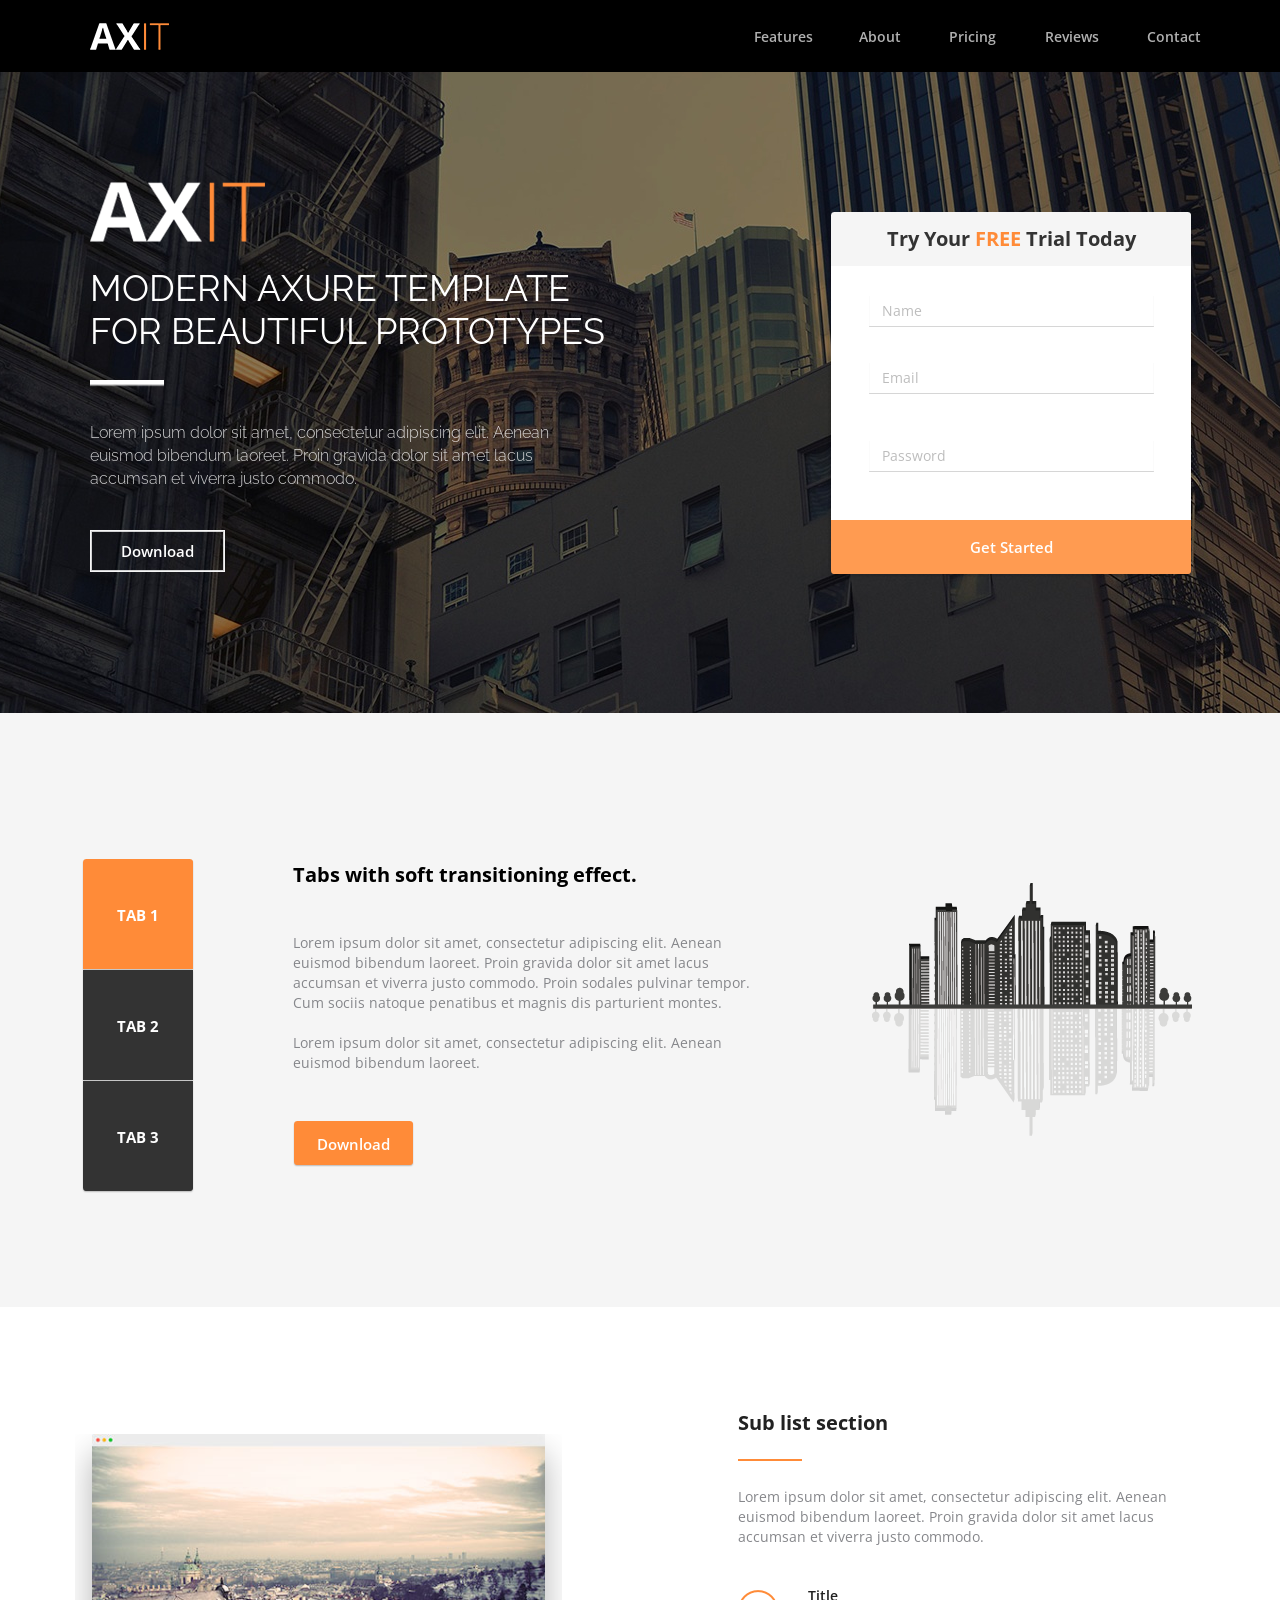
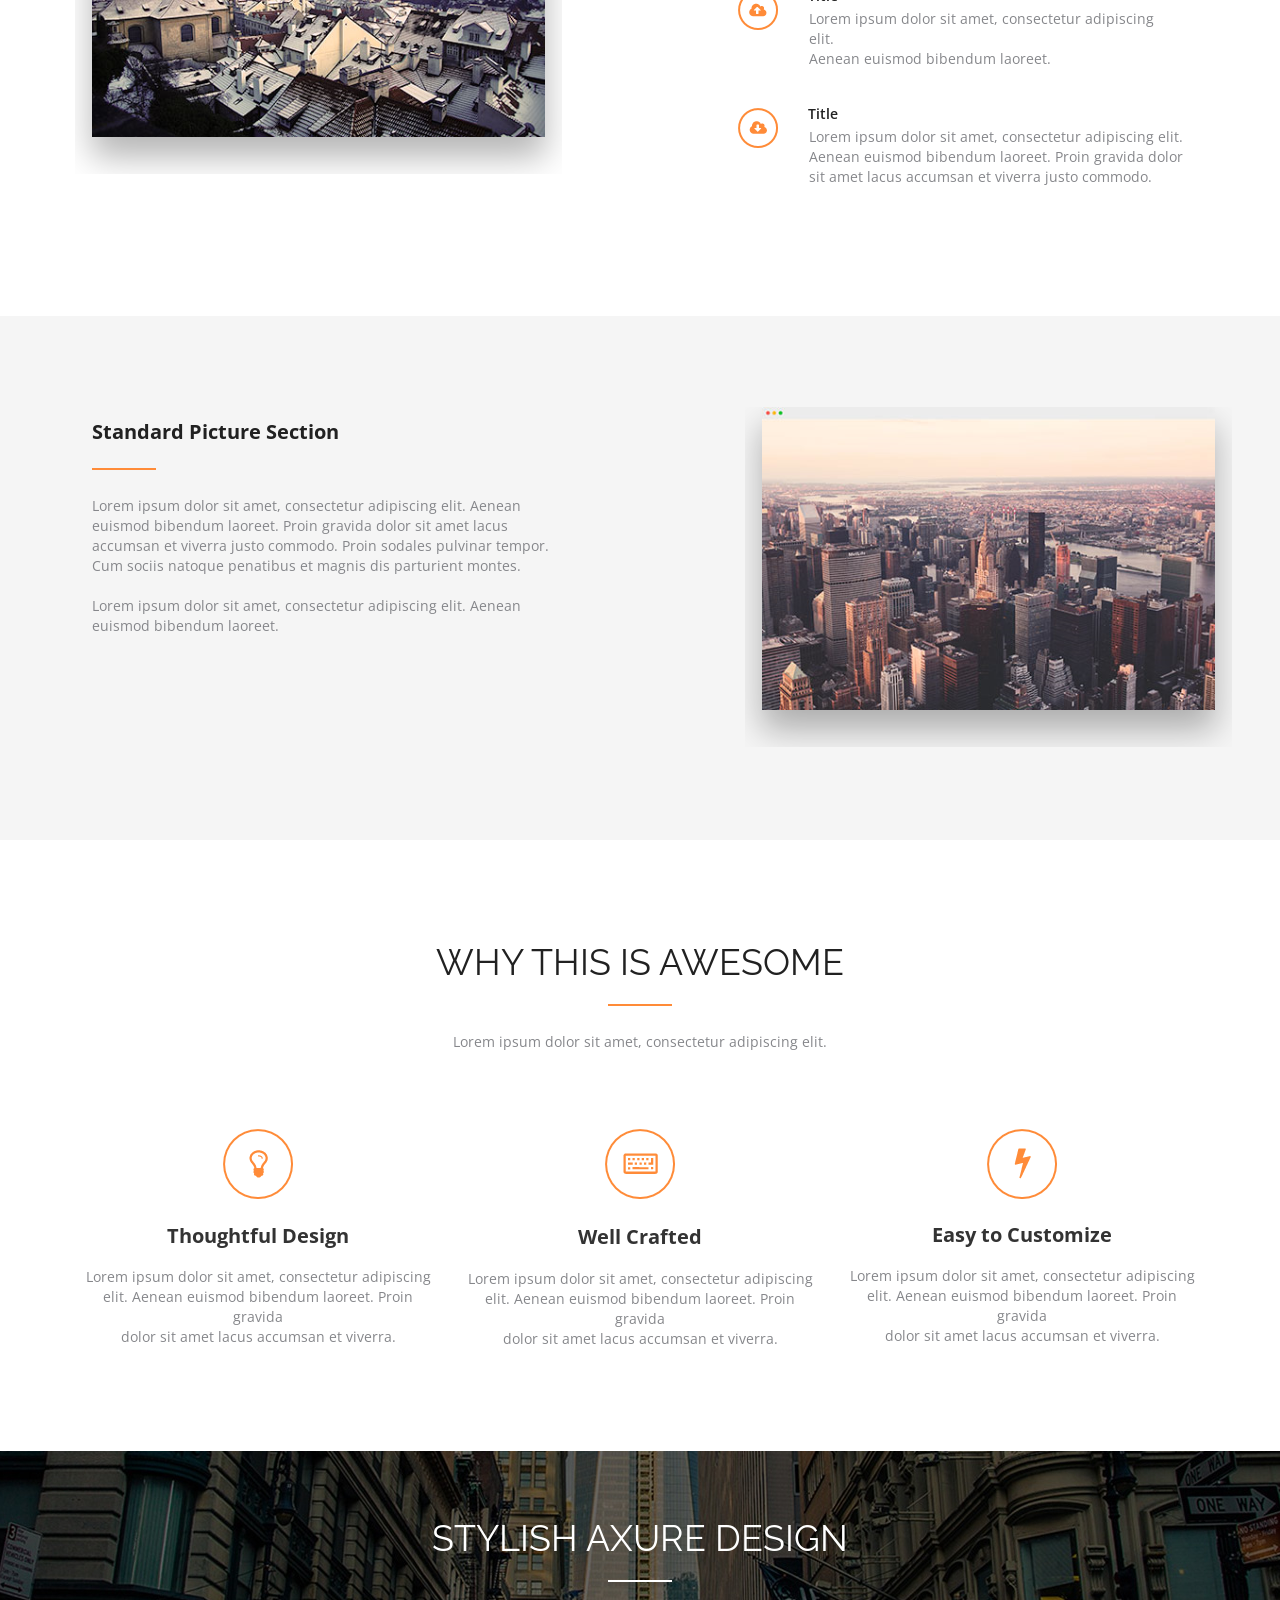
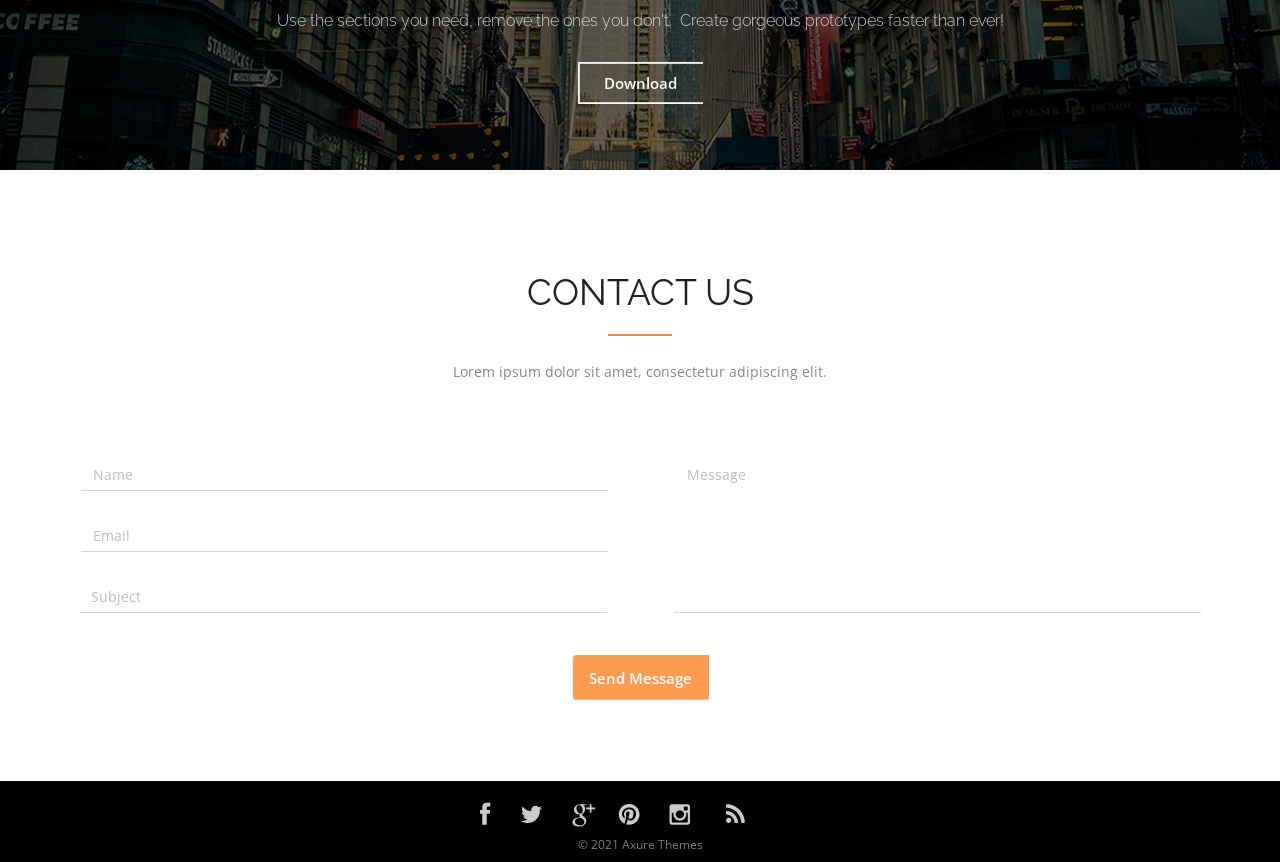
<file: Sample_test_A/index.html>
<!doctype html>
<html>
  <head>
    <title>Your site's title should be here</title>
    <meta charset="UTF-8">
    <meta name="description" content="Your site's description should be here">
    <meta name="keywords" content="Your site's keywords should be here">
    <meta name="viewport" content="width=device-width,initial-scale=1">
    <meta http-equiv="X-UA-Compatible" content="IE=Edge">
    <link rel="stylesheet" href="style.css"> 
    <!--[if IE 6]>
	<style type="text/css">
		* html .group {
			height: 1%;
		}
	</style>
  <![endif]--> 
    <!--[if IE 7]>
	<style type="text/css">
		*:first-child+html .group {
			min-height: 1px;
		}
	</style>
  <![endif]--> 
    <!--[if lt IE 9]> 
	<script src="https://cdnjs.cloudflare.com/ajax/libs/html5shiv/3.7.3/html5shiv.min.js"></script> 
  <![endif]--> 
    <link rel="stylesheet" href="https://fonts.googleapis.com/css?family=Raleway:100,100italic,200,200italic,300,300italic,regular,italic,500,500italic,600,600italic,700,700italic,800,800italic,900,900italic&amp;subset=latin,latin-ext">
    <link rel="stylesheet" href="https://fonts.googleapis.com/css?family=Open+Sans:300,300italic,regular,italic,600,600italic,700,700italic,800,800italic&amp;subset=cyrillic,cyrillic-ext,greek,greek-ext,latin,latin-ext,vietnamese">
    <script src="https://ajax.googleapis.com/ajax/libs/jquery/3.2.1/jquery.min.js"></script>
    <script src="js/match-height.js"></script> 
    <script>
		$(function () {
			$('.match-height-bootstrap-row > * > *').matchHeight();
			$('.match-height > *').matchHeight();
		})
	</script>
  </head>
  <body>
    <header class="header">
      <div class="navbar">
        <div class="row">
          <div class="l-constrained-8 group">
            <img class="logo" src="images/logo_2.png" alt="" width="79" height="27">
            <p class="contact">Contact</p>
            <p class="reviews">Reviews</p>
            <p class="pricing">Pricing</p>
            <p class="about">About</p>
            <p class="features">Features</p>
          </div>
        </div>
        <div class="divider"></div>
      </div>
      <div class="row-3 group">
        <div class="col-4">
          <img class="logo-2" src="images/logo.png" alt="" width="175" height="60">
          <p class="text">MODERN AXURE TEMPLATE<br>FOR BEAUTIFUL PROTOTYPES</p>
          <img class="divider_white_u72" src="images/divider_white_u72_copy.png" alt="" width="74" height="16">
          <p class="text-2">Lorem ipsum dolor sit amet, consectetur adipiscing elit. Aenean<br>euismod bibendum laoreet. Proin gravida dolor sit amet lacus<br>accumsan et viverra justo commodo.</p>
          <div class="download-button-holder">
            Download
          </div>
        </div>
        <div class="signup">
          <div class="card_header_u257-1-holder">
            Try Your <span class="colorff8b38">FREE</span> Trial Today
          </div>
          <div class="name_input_container_u191-copy-4-holder">
            Name
          </div>
          <div class="name_input_container_u191-copy-5-holder">
            Email
          </div>
          <div class="name_input_container_u191-copy-6-holder">
            Password
          </div>
          <div class="btn_primary_block_level_u79_mouseover-holder">
            Get Started
          </div>
        </div>
      </div>
    </header>
    <div class="main-content-wrapper group">
      <div class="features-2">
        <div class="feature-1">
          <div class="l-constrained-7 group">
            <div class="col-3">
              <div class="tab_1_button_u83_selected-holder">
                <div class="text-5">
                  <p>TAB 1</p>
                </div>
              </div>
              <div class="tab_2_button_u85_mouseover-holder">
                <div class="text-6">
                  <p>TAB 2</p>
                </div>
              </div>
              <div class="tab_3_button_u87_mouseover-holder">
                <div class="text-7">
                  <p>TAB 3</p>
                </div>
              </div>
            </div>
            <div class="col-10">
              <p class="text-8">Tabs with soft transitioning effect.</p>
              <p class="text-9">Lorem ipsum dolor sit amet, consectetur adipiscing elit. Aenean euismod bibendum laoreet. Proin gravida dolor sit amet lacus accumsan et viverra justo commodo. Proin sodales pulvinar tempor. Cum sociis natoque penatibus et magnis dis parturient montes.<br><span class="text-style">&nbsp;</span><br>Lorem ipsum dolor sit amet, consectetur adipiscing elit. Aenean euismod bibendum laoreet.</p>
              <div class="btn_primary_u98-holder">
                Download
              </div>
            </div>
            <img class="image_right_u255" src="images/image_right_u255.png" alt="" width="320" height="253">
          </div>
        </div>
        <div class="feature-2">
          <div class="l-constrained-6 group">
            <img class="image_left_sub_list_u260" src="images/image_left_sub_list_u260.png" alt="" width="487" height="340">
            <div class="col-9">
              <p class="text-10">Sub list section</p>
              <div class="divider_orange_u7-copy-4"></div>
              <p class="text-11">Lorem ipsum dolor sit amet, consectetur adipiscing elit. Aenean<br>euismod bibendum laoreet. Proin gravida dolor sit amet lacus<br>accumsan et viverra justo commodo.</p>
              <div class="row-8 group">
                <div class="list_icon_upload_u127-holder">
                  <img class="text-12" src="images/image_6.png" alt="" width="18" height="14" title="">
                </div>
                <div class="col-13">
                  <p class="title">Title</p>
                  <p class="text-13">Lorem ipsum dolor sit amet, consectetur adipiscing elit.<br>Aenean euismod bibendum laoreet.</p>
                </div>
              </div>
              <div class="row-7 group">
                <div class="list_icon_upload_u127-copy-holder">
                  <img class="text-14" src="images/image_5.png" alt="" width="18" height="13" title="">
                </div>
                <div class="col-12">
                  <p class="text-15">Title</p>
                  <p class="text-16">Lorem ipsum dolor sit amet, consectetur adipiscing elit.<br>Aenean euismod bibendum laoreet. Proin gravida dolor<br>sit amet lacus accumsan et viverra justo commodo.</p>
                </div>
              </div>
            </div>
          </div>
        </div>
        <div class="feature-3">
          <div class="l-constrained-5 group">
            <div class="col-2">
              <p class="text-17">Standard Picture Section</p>
              <div class="divider_orange_u7-copy-5"></div>
              <p class="text-18">Lorem ipsum dolor sit amet, consectetur adipiscing elit. Aenean euismod bibendum laoreet. Proin gravida dolor sit amet lacus accumsan et viverra justo commodo. Proin sodales pulvinar tempor. Cum sociis natoque penatibus et magnis dis parturient montes.<br><span class="text-style">&nbsp;</span><br>Lorem ipsum dolor sit amet, consectetur adipiscing elit. Aenean euismod bibendum laoreet.</p>
            </div>
            <img class="image_right_standard_u262" src="images/image_right_standard_u262.png" alt="" width="487" height="340">
          </div>
        </div>
      </div>
      <div class="our-process">
        <div class="l-constrained-4">
          <p class="text-19">WHY THIS IS AWESOME</p>
          <div class="divider_orange_u7-copy-3"></div>
          <p class="text-20">Lorem ipsum dolor sit amet, consectetur adipiscing elit.</p>
          <div class="row-2 match-height group">
            <div class="thoughtful-design">
              <div class="icon_awesome_u175-holder">
                <img class="text-21" src="images/image_3.png" alt="" width="19" height="28" title="">
              </div>
              <p class="text-22">Thoughtful Design</p>
              <p class="text-23">Lorem ipsum dolor sit amet, consectetur adipiscing<br>elit. Aenean euismod bibendum laoreet. Proin gravida<br>dolor sit amet lacus accumsan et viverra.</p>
            </div>
            <div class="well-crafted">
              <div class="icon_awesome_u175-holder-2">
                <img class="text-24" src="images/image_2.png" alt="" width="35" height="21" title="">
              </div>
              <p class="text-25">Well Crafted</p>
              <p class="text-26">Lorem ipsum dolor sit amet, consectetur adipiscing<br>elit. Aenean euismod bibendum laoreet. Proin gravida<br>dolor sit amet lacus accumsan et viverra.</p>
            </div>
            <div class="easy-to-customize">
              <div class="icon_awesome_u175-holder-3">
                <img class="text-27" src="images/image_4.png" alt="" width="17" height="31" title="">
              </div>
              <p class="text-28">Easy to Customize</p>
              <p class="text-29">Lorem ipsum dolor sit amet, consectetur adipiscing<br>elit. Aenean euismod bibendum laoreet. Proin gravida<br>dolor sit amet lacus accumsan et viverra.</p>
            </div>
          </div>
        </div>
      </div>
      <div class="custom-section">
        <div class="l-constrained-3">
          <p class="text-30">STYLISH AXURE DESIGN</p>
          <img class="divider_white_u72-copy" src="images/divider_white_u72_copy.png" alt="" width="64" height="6">
          <p class="text-31">Use the sections you need, remove the ones you don't. &nbsp;Create gorgeous prototypes faster than ever!</p>
          <div class="download-button-copy-holder">
            Download
          </div>
        </div>
      </div>
    </div>
    <footer class="footer">
      <div class="contact-us">
        <div class="l-constrained-2">
          <p class="text-33">CONTACT US</p>
          <div class="divider_orange_u7-copy-2"></div>
          <p class="text-34">Lorem ipsum dolor sit amet, consectetur adipiscing elit.</p>
          <div class="row-4 group">
            <div class="name_input_container_u191-holder">
              Name
            </div>
            <p class="message">Message</p>
          </div>
          <div class="name_input_container_u191-copy-holder">
            Email
          </div>
          <div class="row-5 match-height group">
            <div class="name_input_container_u191-copy-2-holder">
              Subject
            </div>
            <div class="name_input_container_u191-copy-3"></div>
          </div>
          <div class="btn_primary_u188_mouseover-holder">
            Send Message
          </div>
        </div>
      </div>
      <div class="footer-2">
        <div class="l-constrained">
          <img class="text-36" src="images/image.png" alt="                         " width="265" height="25" title="                         ">
          <p class="text-37">© 2021 Axure Themes</p>
        </div>
      </div>
    </footer>
  </body>
</html>
</file>
<file: Sample_test_A/style.css>
@charset "UTF-8";
/**
* Eric Meyer's Reset CSS v2.0
*/
html, body, div, span, applet, object, iframe,
h1, h2, h3, h4, h5, h6, p, blockquote, pre,
a, abbr, acronym, address, big, cite, code,
del, dfn, em, img, ins, kbd, q, s, samp,
small, strike, strong, sub, sup, tt, var,
b, u, i, center,
dl, dt, dd, ol, ul, li,
fieldset, form, label, legend,
table, caption, tbody, tfoot, thead, tr, th, td,
article, aside, canvas, details, embed,
figure, figcaption, footer, header,
menu, nav, output, ruby, section, summary,
time, mark, audio, video, input, textarea {
  margin: 0;
  padding: 0;
  border: 0;
  font: inherit;
  font-size: 100%;
  vertical-align: baseline;
}

/* HTML5 display-role reset for older browsers */
article, aside, details, figcaption, figure,
footer, header, menu, nav, section, time {
  display: block;
}

body {
  line-height: 1;
  color: black;
  background: white;
}

a {
  color: inherit;
  text-decoration: none;
}

ol, ul {
  list-style: none;
}

blockquote, q {
  quotes: none;
}

blockquote:before, blockquote:after,
q:before, q:after {
  content: '';
  content: none;
}

table {
  border-collapse: collapse;
  border-spacing: 0;
}

/* meyerweb css reset end */

textarea:focus, input:focus {
  outline: 0;
}

input {
  border-width: 0;
}

em {
  font-style: italic;
}

h1, h2, h3, h4, h5, h6 {
  font-weight: bold;
  margin-top: 0;
  margin-bottom: 0;
}

.group:before,
.group:after {
  content: " ";
  display: table;
}

.group:after {
  clear: both;
}

.group {
  zoom: 1; /* ie 6/7 */
}

embed,
img,
object,
video {
  max-width: 100%;
}
sup {
  font-size: 58.3%;
  vertical-align: text-top;
}
sub {
  font-size: 58.3%;
  vertical-align: text-bottom;
}
.no-space-between-inline-blocks {
  *letter-spacing: normal; /*reset IE < 8*/
  letter-spacing: -0.31em; /*webkit*/
  word-spacing: -0.43em; /*IE < 8 && gecko*/
}
/*restore spacing on inner elements*/
.no-space-between-inline-blocks > * {
  letter-spacing: normal;
  word-spacing: normal;
}
.displace {
  left: -5000px;
  position: absolute;
}
html {
  -webkit-box-sizing: border-box;
  -moz-box-sizing: border-box;
  box-sizing: border-box;
}
*,
*:after,
*:before {
  -webkit-box-sizing: inherit;
  -moz-box-sizing: inherit;
  box-sizing: inherit;
}
html {
  font-size: 16px;
}
body {
  min-width: 1184px;
  color: #86878b;
  font-family: 'Open Sans', sans-serif;
  font-size: 0.875rem; /* 14px / 16px = 0.875rem */
  font-style: normal;
  font-weight: normal;
  letter-spacing: 0;
  text-decoration: none;
}
body {
  float: none;
  height: auto;
  margin: 0 auto;
  position: relative;
  width: 100%; /* 1400px / 1400px = 100% */
  z-index: 0;
}
.header {
  height: 713px;
  overflow: hidden;
  padding: 0 0 136px;
  position: relative;
  z-index: 94;
  background: url(images/header_panel.jpg) no-repeat center 0;
  -webkit-background-size: cover;
  -moz-background-size: cover;
  -o-background-size: cover;
  background-size: cover;
}
.navbar {
  margin: 0 auto;
  position: relative;
  z-index: 0;
}
.row {
  overflow: hidden;
  padding: 23px 0 22px;
  position: relative;
  z-index: 118;
  background: #000000;
}
.l-constrained-8 {
  margin: 0 auto;
  padding: 0 31px 0 42px;
  position: relative;
  width: 1184px;
}
.logo {
  float: left;
}
.contact {
  float: right;
  margin: 7px 0 0;
  opacity: 0.69;
  color: #ffffff;
  font-weight: 600;
}
.reviews {
  float: right;
  margin: 7px 48px 0 0;
  opacity: 0.69;
  color: #ffffff;
  font-weight: 600;
}
.pricing {
  float: right;
  margin: 7px 49px 0 0;
  opacity: 0.69;
  color: #ffffff;
  font-weight: 600;
}
.about {
  float: right;
  margin: 7px 48px 0 0;
  opacity: 0.69;
  color: #ffffff;
  font-weight: 600;
}
.features {
  float: right;
  margin: 7px 46px 0 0;
  opacity: 0.69;
  color: #ffffff;
  font-weight: 600;
}
.divider {
  height: 1px;
  margin: -1px auto 0;
  max-width: 1400px;
  position: relative;
  z-index: 117;
  background: #ffffff;
}
.row-3 {
  margin: 110px auto 0;
  padding: 0 38px 0 42px;
  position: relative;
  width: 1184px;
}
.col-4 {
  float: left;
  position: relative;
  width: 523px;
}
.logo-2 {
  display: block;
  position: relative;
}
.text {
  margin: 25px 0 0;
  color: #ffffff;
  font-family: Raleway, sans-serif;
  font-size: 2.25rem; /* 36px / 16px = 2.25rem */
  line-height: 1.2;
}
.divider_white_u72 {
  display: block;
  margin: 27px 0 0;
  position: relative;
}
.text-2 {
  margin: 25px 0 0;
  opacity: 0.8;
  color: #ffffff;
  font-family: Raleway, sans-serif;
  font-size: 1rem; /* 16px / 16px = 1rem */
  font-weight: 300;
  line-height: 23px;
}
.download-button-holder {
  margin: 40px 0 0;
  min-height: 42px;
  padding: 0 27px;
  position: relative;
  width: 135px;
  background: url(images/download_button_copy.png) no-repeat;
  color: #ffffff;
  font-size: 0.9375rem; /* 15px / 16px = 0.9375rem */
  font-weight: 600;
  line-height: 42px;
  text-align: center;
}
.signup {
  float: right;
  margin: 30px 0 0;
  min-height: 365px;
  padding: 0 0 3px;
  position: relative;
  width: 366px;
  background: url(images/background_form_u39.png) no-repeat center bottom;
}
.card_header_u257-1-holder {
  margin: 0 auto;
  max-width: 360px;
  min-height: 54px;
  width: 360px;
  background: url(images/card_header_u257_1.png) no-repeat;
  color: #333333;
  font-size: 1.25rem; /* 20px / 16px = 1.25rem */
  font-weight: bold;
  line-height: 54px;
  text-align: center;
}
.name_input_container_u191-copy-4-holder {
  margin: 29px auto 0;
  min-height: 32px;
  padding: 0 13px;
  width: 285px;
  background: url(images/name_input_container_u191_5.png) no-repeat;
  color: #bdbdbd;
  line-height: 32px;
}
.name_input_container_u191-copy-5-holder {
  margin: 35px auto 0;
  min-height: 32px;
  padding: 0 13px;
  width: 285px;
  background: url(images/name_input_container_u191_5.png) no-repeat;
  color: #bdbdbd;
  line-height: 32px;
}
.name_input_container_u191-copy-6-holder {
  margin: 46px auto 0;
  min-height: 32px;
  padding: 0 13px;
  width: 285px;
  background: url(images/name_input_container_u191_5.png) no-repeat;
  color: #bdbdbd;
  line-height: 32px;
}
.btn_primary_block_level_u79_mouseover-holder {
  margin: 48px auto 0;
  max-width: 360px;
  min-height: 54px;
  width: 360px;
  background: url(images/btn_primary_block_level_u.png) no-repeat;
  color: #ffffff;
  font-size: 0.9375rem; /* 15px / 16px = 0.9375rem */
  font-weight: 600;
  line-height: 54px;
  text-align: center;
}
.main-content-wrapper {
  margin: -1px 0 0;
  position: relative;
  z-index: 23;
}
.features-2 {
  position: relative;
  z-index: 57;
}
.feature-1 {
  padding: 147px 0 114px;
  position: relative;
  background: #f5f5f5;
}
.l-constrained-7 {
  margin: 0 auto;
  padding: 0 34px;
  position: relative;
  width: 1184px;
}
.col-3 {
  float: left;
  position: relative;
  width: 112px;
}
.tab_1_button_u83_selected-holder {
  min-height: 112px;
  overflow: hidden;
  position: relative;
  width: 112px;
  background: url(images/tab_1_button_u83_selected.png) no-repeat;
}
.text-5 {
  max-width: 112px;
  text-align: center;
}
.text-5 > * {
  color: #ffffff;
  font-size: 0.9375rem; /* 15px / 16px = 0.9375rem */
  font-weight: bold;
  line-height: 112px;
  text-align: center;
}
.tab_2_button_u85_mouseover-holder {
  margin: -1px 0 0;
  min-height: 112px;
  overflow: hidden;
  position: relative;
  width: 112px;
  background: url(images/tab_2_button_u85_mouseove.png) no-repeat;
}
.text-6 {
  max-width: 112px;
  text-align: center;
}
.text-6 > * {
  color: #ffffff;
  font-size: 0.9375rem; /* 15px / 16px = 0.9375rem */
  font-weight: bold;
  line-height: 112px;
  text-align: center;
}
.tab_3_button_u87_mouseover-holder {
  margin: -1px 0 0;
  min-height: 112px;
  position: relative;
  width: 112px;
  background: url(images/tab_3_button_u87_mouseove.png) no-repeat;
}
.text-7 {
  max-width: 112px;
  text-align: center;
}
.text-7 > * {
  color: #ffffff;
  font-size: 0.9375rem; /* 15px / 16px = 0.9375rem */
  font-weight: bold;
  line-height: 112px;
  text-align: center;
}
.col-10 {
  float: left;
  margin: 6px 0 0 99px;
  position: relative;
  width: 487px;
}
.text-8 {
  color: #000000;
  font-size: 1.25rem; /* 20px / 16px = 1.25rem */
  font-weight: bold;
}
.text-9 {
  margin: 48px 0 0;
  width: 487px;
  line-height: 20px;
}
.btn_primary_u98-holder {
  margin: 48px 0 0;
  min-height: 46px;
  padding: 0 20px;
  position: relative;
  width: 121px;
  background: url(images/btn_primary_u98.png) no-repeat;
  color: #ffffff;
  font-size: 0.9375rem; /* 15px / 16px = 0.9375rem */
  font-weight: 600;
  line-height: 46px;
  text-align: center;
}
.image_right_u255 {
  float: left;
  margin: 24px 0 0 92px;
}
.feature-2 {
  padding: 106px 0 129px;
  position: relative;
  background: #ffffff;
}
.l-constrained-6 {
  margin: 0 auto;
  padding: 0 27px;
  position: relative;
  width: 1184px;
}
.image_left_sub_list_u260 {
  float: left;
  margin: 21px 0 0;
}
.col-9 {
  float: right;
  margin: 0 22px 0 0;
  position: relative;
  width: 445px;
}
.text-10 {
  color: #212121;
  font-size: 1.25rem; /* 20px / 16px = 1.25rem */
  font-weight: bold;
}
.divider_orange_u7-copy-4 {
  height: 2px;
  margin: 26px 0 0;
  position: relative;
  width: 64px;
  background-color: #ff8b38; /*Layer's solid color*/
}
.text-11 {
  margin: 26px 0 0;
  line-height: 20px;
}
.row-8 {
  margin: 42px 0 0;
  position: relative;
}
.list_icon_upload_u127-holder {
  float: left;
  margin: 1px 30px 0 0;
  padding: 13px 0;
  position: relative;
  width: 40px;
  background: url(images/list_icon_upload_u127_cop.png) no-repeat;
}
.text-12 {
  display: block;
  margin: 0 auto;
}
.col-13 {
  float: left;
  position: relative;
  width: 372px;
}
.title {
  color: #212121;
  font-weight: 600;
}
.text-13 {
  margin: 6px 0 0 1px;
  line-height: 20px;
}
.row-7 {
  margin: 38px 0 0;
  position: relative;
}
.list_icon_upload_u127-copy-holder {
  float: left;
  margin: 1px 30px 0 0;
  padding: 13px 0 14px;
  position: relative;
  width: 40px;
  background: url(images/list_icon_upload_u127_cop.png) no-repeat;
}
.text-14 {
  display: block;
  margin: 0 auto;
}
.col-12 {
  float: left;
  position: relative;
  width: 375px;
}
.text-15 {
  color: #212121;
  font-weight: 600;
}
.text-16 {
  margin: 6px 0 0 1px;
  line-height: 20px;
}
.feature-3 {
  padding: 91px 0 93px;
  position: relative;
  background: #f5f5f5;
}
.l-constrained-5 {
  margin: 0 auto;
  padding: 0 0 0 44px;
  position: relative;
  width: 1184px;
}
.col-2 {
  float: left;
  margin: 15px 0 0;
  position: relative;
  width: 484px;
}
.text-17 {
  color: #212121;
  font-size: 1.25rem; /* 20px / 16px = 1.25rem */
  font-weight: bold;
}
.divider_orange_u7-copy-5 {
  height: 2px;
  margin: 26px 0 0;
  position: relative;
  width: 64px;
  background-color: #ff8b38; /*Layer's solid color*/
}
.text-18 {
  margin: 26px 0 0;
  width: 484px;
  line-height: 20px;
}
.image_right_standard_u262 {
  float: right;
}
.our-process {
  overflow: hidden;
  padding: 104px 0 102px;
  position: relative;
  z-index: 32;
  background: #ffffff;
}
.l-constrained-4 {
  margin: 0 auto;
  position: relative;
  width: 1184px;
}
.text-19 {
  color: #212121;
  font-family: Raleway, sans-serif;
  font-size: 2.25rem; /* 36px / 16px = 2.25rem */
  text-align: center;
}
.divider_orange_u7-copy-3 {
  height: 2px;
  margin: 24px auto 0;
  width: 64px;
  background-color: #ff8b38; /*Layer's solid color*/
}
.text-20 {
  margin: 29px 0 0;
  text-align: center;
}
.row-2 {
  margin: 80px auto 0;
  position: relative;
  width: 1124px;
}
.row-2 > * {
  float: left;
  margin: 0 22px 0 0;
}
.row-2 > *:last-child {
  margin-right: 0 !important;
}
.thoughtful-design {
  position: relative;
  width: 360px;
}
.icon_awesome_u175-holder {
  margin: 0 auto;
  padding: 21px 0;
  position: relative;
  width: 70px;
  background: url(images/icon_awesome_u175.png) no-repeat;
}
.text-21 {
  display: block;
  margin: 0 auto;
}
.text-22 {
  margin: 27px 0 0;
  color: #333333;
  font-size: 1.25rem; /* 20px / 16px = 1.25rem */
  font-weight: bold;
  text-align: center;
}
.text-23 {
  margin: 21px 0 0;
  line-height: 20px;
  text-align: center;
}
.well-crafted {
  position: relative;
  width: 360px;
}
.icon_awesome_u175-holder-2 {
  margin: 0 auto;
  padding: 24px 0 25px;
  position: relative;
  width: 70px;
  background: url(images/icon_awesome_u175.png) no-repeat;
}
.text-24 {
  display: block;
  margin: 0 auto;
}
.text-25 {
  margin: 28px 0 0;
  color: #333333;
  font-size: 1.25rem; /* 20px / 16px = 1.25rem */
  font-weight: bold;
  text-align: center;
}
.text-26 {
  margin: 22px 0 0;
  line-height: 20px;
  text-align: center;
}
.easy-to-customize {
  position: relative;
  width: 360px;
}
.icon_awesome_u175-holder-3 {
  margin: 0 auto;
  padding: 19px 0 20px;
  position: relative;
  width: 70px;
  background: url(images/icon_awesome_u175.png) no-repeat;
}
.text-27 {
  display: block;
  margin: 0 auto;
}
.text-28 {
  margin: 26px 0 0;
  color: #333333;
  font-size: 1.25rem; /* 20px / 16px = 1.25rem */
  font-weight: bold;
  text-align: center;
}
.text-29 {
  margin: 21px 0 0;
  line-height: 20px;
  text-align: center;
}
.custom-section {
  height: 320px;
  margin: -1px 0 0;
  padding: 70px 0 63px;
  position: relative;
  z-index: 23;
  background: url(images/custom_panel.jpg) no-repeat center 0;
  -webkit-background-size: cover;
  -moz-background-size: cover;
  -o-background-size: cover;
  background-size: cover;
}
.l-constrained-3 {
  margin: 0 auto;
  position: relative;
  width: 1184px;
}
.text-30 {
  color: #ffffff;
  font-family: Raleway, sans-serif;
  font-size: 2.25rem; /* 36px / 16px = 2.25rem */
  text-align: center;
}
.divider_white_u72-copy {
  display: block;
  margin: 24px auto 0;
}
.text-31 {
  margin: 27px 0 0;
  opacity: 0.8;
  color: #ffffff;
  font-family: Raleway, sans-serif;
  font-size: 1rem; /* 16px / 16px = 1rem */
  font-weight: 300;
  text-align: center;
}
.download-button-copy-holder {
  display: table;
  margin: 33px auto 0;
  min-height: 42px;
  padding: 0 26px;
  background: url(images/download_button_copy.png) no-repeat;
  color: #ffffff;
  font-size: 0.9375rem; /* 15px / 16px = 0.9375rem */
  font-weight: 600;
  line-height: 42px;
  text-align: center;
}
.footer {
  position: relative;
  z-index: 2;
}
.contact-us {
  overflow: hidden;
  padding: 104px 0 80px;
  position: relative;
  z-index: 7;
  background: #ffffff;
}
.l-constrained-2 {
  margin: 0 auto;
  padding: 0 30px;
  position: relative;
  width: 1184px;
}
.text-33 {
  color: #212121;
  font-family: Raleway, sans-serif;
  font-size: 2.25rem; /* 36px / 16px = 2.25rem */
  text-align: center;
}
.divider_orange_u7-copy-2 {
  height: 2px;
  margin: 24px auto 0;
  width: 64px;
  background-color: #ff8b38; /*Layer's solid color*/
}
.text-34 {
  margin: 29px 0 0;
  text-align: center;
}
.row-4 {
  margin: 80px 0 0 3px;
  position: relative;
}
.name_input_container_u191-holder {
  float: left;
  margin: 0 79px 0 0;
  min-height: 31px;
  padding: 0 12px;
  width: 527px;
  background: #ffffff;
  -webkit-box-shadow: 0 1px 0 0 rgba(0, 0, 1, 0.16);
  -moz-box-shadow: 0 1px 0 0 rgba(0, 0, 1, 0.16);
  box-shadow: 0 1px 0 0 rgba(0, 0, 1, 0.16); /*drop shadow*/
  color: #bdbdbd;
  line-height: 31px;
}
.message {
  float: left;
  margin: 9px 0 0;
  width: 66px;
  color: #bdbdbd;
}
.name_input_container_u191-copy-holder {
  margin: 30px 0 0 3px;
  min-height: 31px;
  padding: 0 12px;
  position: relative;
  width: 527px;
  background: #ffffff;
  -webkit-box-shadow: 0 1px 0 0 rgba(0, 0, 1, 0.16);
  -moz-box-shadow: 0 1px 0 0 rgba(0, 0, 1, 0.16);
  box-shadow: 0 1px 0 0 rgba(0, 0, 1, 0.16); /*drop shadow*/
  color: #bdbdbd;
  line-height: 31px;
}
.row-5 {
  margin: 30px auto 0;
  position: relative;
  width: 1121px;
}
.name_input_container_u191-copy-2-holder {
  float: left;
  margin: 0 67px 0 0;
  min-height: 31px;
  padding: 0 11px;
  width: 527px;
  background: #ffffff;
  -webkit-box-shadow: 0 1px 0 0 rgba(0, 0, 1, 0.16);
  -moz-box-shadow: 0 1px 0 0 rgba(0, 0, 1, 0.16);
  box-shadow: 0 1px 0 0 rgba(0, 0, 1, 0.16); /*drop shadow*/
  color: #bdbdbd;
  line-height: 31px;
}
.name_input_container_u191-copy-3 {
  float: left;
  height: 31px;
  width: 527px;
  background: #ffffff;
  -webkit-box-shadow: 0 1px 0 0 rgba(0, 0, 1, 0.16);
  -moz-box-shadow: 0 1px 0 0 rgba(0, 0, 1, 0.16);
  box-shadow: 0 1px 0 0 rgba(0, 0, 1, 0.16); /*drop shadow*/
}
.btn_primary_u188_mouseover-holder {
  display: table;
  margin: 43px auto 0;
  min-height: 46px;
  padding: 0 17px;
  background: url(images/btn_primary_u188_mouseove.png) no-repeat;
  color: #ffffff;
  font-size: 0.9375rem; /* 15px / 16px = 0.9375rem */
  font-weight: 600;
  line-height: 46px;
  text-align: center;
}
.footer-2 {
  margin: -17px 0 0;
  padding: 38px 0 11px;
  position: relative;
  z-index: 2;
  background: #000000;
}
.l-constrained {
  margin: 0 auto;
  position: relative;
  width: 1184px;
}
.text-36 {
  display: block;
  margin: 0 auto;
  position: relative;
  right: 27.5px;
}
.text-37 {
  margin: 12px 0 0;
  opacity: 0.5;
  color: #ffffff;
  font-size: 0.75rem; /* 12px / 16px = 0.75rem */
  text-align: center;
}
.colorff8b38 {
  color: #ff8b38;
}
.text-style {
  line-height: 20px;
}
</file>
